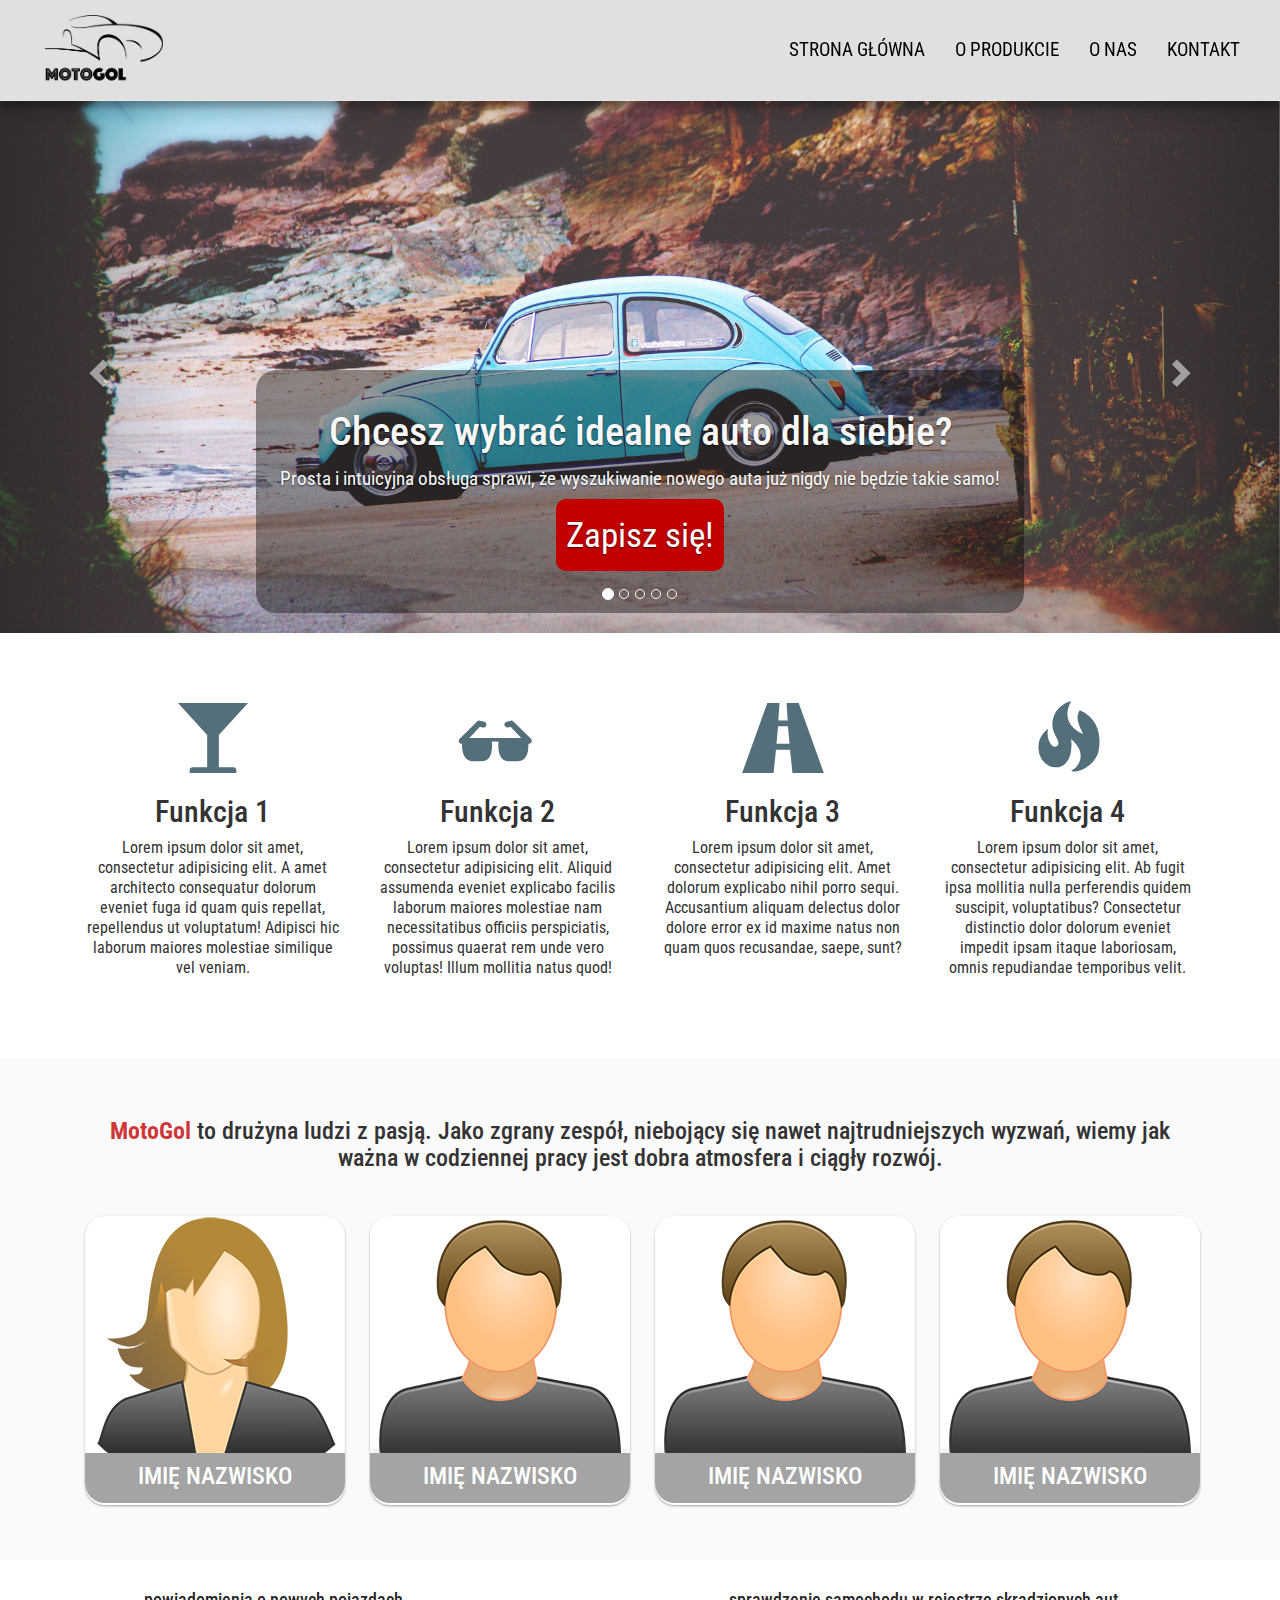
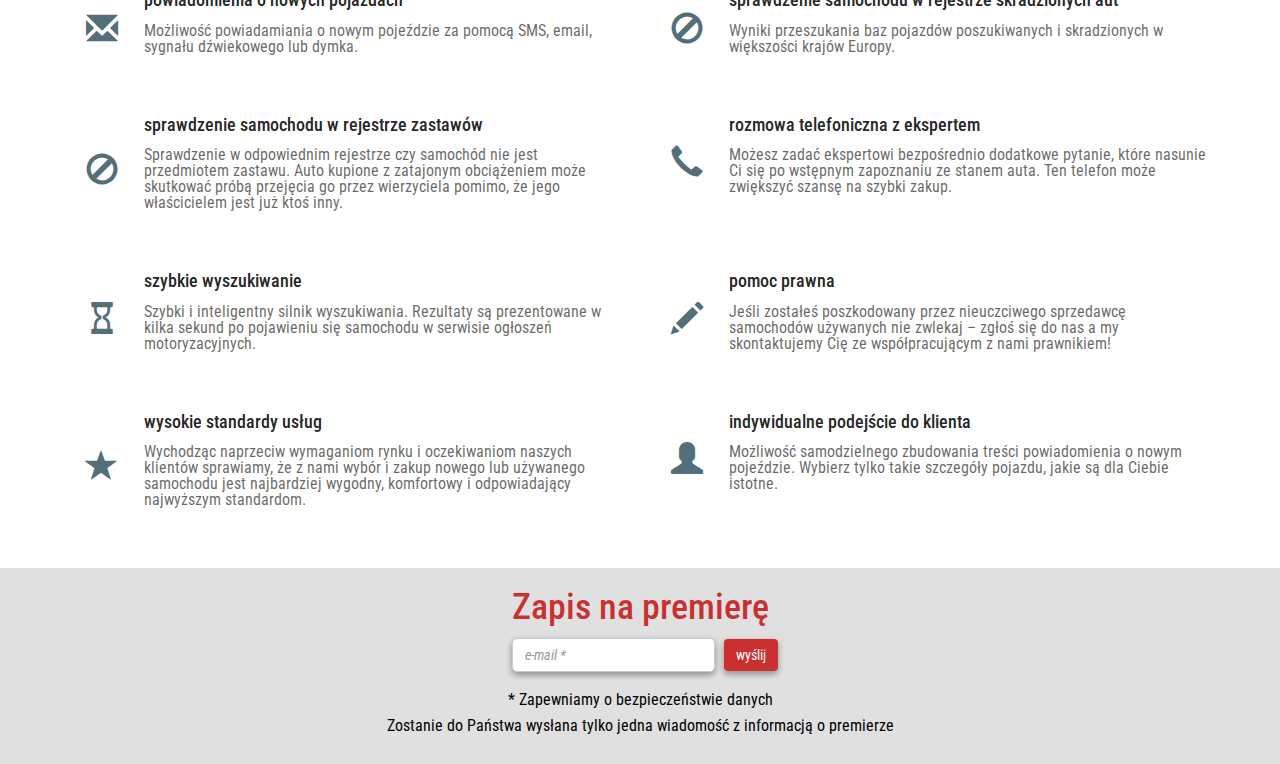
<file: index.html>
<!DOCTYPE html>
<html lang="en">

<head>
    <meta charset="UTF-8">
    <title>FF MotoGol</title>
    <link rel="stylesheet" href="css/bootstrap.min.css">
    <link rel="stylesheet" href="css/main.css">
    <link href="https://fonts.googleapis.com/css?family=Roboto+Condensed" rel="stylesheet">
    <meta name="viewport" content="width=device-width, initial-scale=1.0">
</head>

<body data-spy="scroll" data-target=".navbar-default">
<div id="home"></div>
<header>

    <!-- NAVIGACJA -->

    <nav class="nav navbar navbar-default navbar-fixed-top floor-3">
        <div class="container-fluid">
            <!-- Brand and toggle get grouped for better mobile display -->
            <div class="navbar-header">
                <button type="button" class="navbar-toggle collapsed" data-toggle="collapse"
                        data-target="#bs-example-navbar-collapse-1" aria-expanded="false">
                    <span class="sr-only">Toggle navigation</span>
                    <span class="icon-bar"></span>
                    <span class="icon-bar"></span>
                    <span class="icon-bar"></span>
                </button>
                <a class="navbar-brand" href="#home"><img src="images/motogol_logo (2).png" class="logo img-responsive">
                </a>
            </div>

            <!-- Collect the nav links, forms, and other content for toggling -->
            <div class="collapse navbar-collapse" id="bs-example-navbar-collapse-1">
                <ul class="nav navbar-nav navbar-right">
                    <li><a href="#home">strona główna</a></li>
                    <li><a href="#product">o produkcie</a></li>
                    <li><a href="#about_us">o nas</a></li>
                    <li><a href="#contact">kontakt</a></li>
                </ul>
            </div><!-- /.navbar-collapse -->
        </div><!-- /.container-fluid -->
    </nav>

    <!-- KONIEC NAWIGACJI -->
</header>
<div class="main_div">

    <!-- SLIDER -->

    <div id="slider" class="carousel slide" data-ride="carousel">
        <ol class="carousel-indicators">
            <li data-target="#slider" data-slide-to="0" class="active"></li>
            <li data-target="#slider" data-slide-to="1"></li>
            <li data-target="#slider" data-slide-to="2"></li>
            <li data-target="#slider" data-slide-to="3"></li>
            <li data-target="#slider" data-slide-to="4"></li>
        </ol>
        <!-- Wrapper for slides -->
        <div class="carousel-inner" role="listbox">
            <div class="item active">
                <img src="images/1.jpg" alt="zdjęcie 1">
                <div class="carousel-caption">
                    <h1>Chcesz wybrać idealne auto dla siebie?</h1>
                    <p class="hidden-xs">Prosta i intuicyjna obsługa sprawi, że wyszukiwanie nowego auta już nigdy nie
                        będzie takie samo!</p>
                    <a href="#sign_in">Zapisz się!</a>
                </div>
            </div>
            <div class="item">
                <img src="images/2.jpg" alt="zdjęcie 2">
                <div class="carousel-caption">
                    <h1>Masz dość różnych wyszukiwarek ogłoszeń?</h1>
                    <p class="hidden-xs">Dzięki ogromnej bazie danych wyszukasz idealny pojazd we wszystkich krajach
                        Europy!</p>
                    <a href="#sign_in">Zapisz się!</a>
                </div>
            </div>
            <div class="item">
                <img src="images/3.jpg" alt="zdjęcie 3">
                <div class="carousel-caption">
                    <h1>Używane auto z gwarancją?</h1>
                    <p class="hidden-xs">Nasza wyszukiwarka umożliwia zakup używanych aut nawet z roczną gwarancją!</p>
                    <a href="#sign_in">Zapisz się!</a>
                </div>
            </div>
            <div class="item">
                <img src="images/4.jpg" alt="zdjęcie 4">
                <div class="carousel-caption">
                    <h1>Promowane ogłoszenia</h1>
                    <p class="hidden-xs">Najlepsze ogłoszenia zawsze rzucą Ci się w oczy!</p>
                    <a href="#sign_in">Zapisz się!</a>
                </div>
            </div>
            <div class="item">
                <img src="images/5.jpg" alt="zdjęcie 5">
                <div class="carousel-caption">
                    <h1>Samochód na każdą kieszeń</h1>
                    <p class="hidden-xs">Dzięki opcjom sortowania, znajdziesz taki samochód jak potrzebujesz!</p>
                    <a href="#sign_in">Zapisz się!</a>
                </div>
            </div>
        </div>
        <a class="left carousel-control" href="#slider" role="button" data-slide="prev">
            <span class="glyphicon glyphicon-chevron-left" aria-hidden="true"></span>
            <span class="sr-only">Previous</span>
        </a>
        <a class="right carousel-control" href="#slider" role="button" data-slide="next">
            <span class="glyphicon glyphicon-chevron-right" aria-hidden="true"></span>
            <span class="sr-only">Next</span>
        </a>
    </div>

    <!-- KONIEC SLIDERA -->

    <!-- GŁÓWNE FUNKCJONALNOŚCI -->

    <div class="container-fluid" id="product">
        <div class="container">
            <div class="col-md-3 product-feature">
                <span class="glyphicon glyphicon-glass"></span>
                <h2>Funkcja 1</h2>
                <p>Lorem ipsum dolor sit amet, consectetur adipisicing elit. A amet architecto consequatur dolorum
                    eveniet fuga id quam quis repellat, repellendus ut voluptatum! Adipisci hic laborum maiores
                    molestiae similique vel veniam.</p>
            </div>
            <div class="col-md-3 product-feature">
                <span class="glyphicon glyphicon-sunglasses"></span>
                <h2>Funkcja 2</h2>
                <p>Lorem ipsum dolor sit amet, consectetur adipisicing elit. Aliquid assumenda eveniet explicabo facilis
                    laborum maiores molestiae nam necessitatibus officiis perspiciatis, possimus quaerat rem unde vero
                    voluptas! Illum mollitia natus quod!</p>
            </div>
            <div class="col-md-3 product-feature">
                <span class="glyphicon glyphicon-road"></span>
                <h2>Funkcja 3</h2>
                <p>Lorem ipsum dolor sit amet, consectetur adipisicing elit. Amet dolorum explicabo nihil porro sequi.
                    Accusantium aliquam delectus dolor dolore error ex id maxime natus non quam quos recusandae, saepe,
                    sunt?</p>
            </div>
            <div class="col-md-3 product-feature">
                <span class="glyphicon glyphicon-fire"></span>
                <h2>Funkcja 4</h2>
                <p>Lorem ipsum dolor sit amet, consectetur adipisicing elit. Ab fugit ipsa mollitia nulla perferendis
                    quidem suscipit, voluptatibus? Consectetur distinctio dolor dolorum eveniet impedit ipsam itaque
                    laboriosam, omnis repudiandae temporibus velit.</p>
            </div>
        </div>
    </div>

    <!-- KONIEC GŁÓWNYCH FUNKCJONALNOŚCI -->

    <!-- O NAS - ZESPÓŁ -->
    <div class="container-fluid" id="about_us">
        <div class="container about_us-text">
            <h3><strong>MotoGol</strong> to drużyna ludzi z pasją. Jako zgrany zespół, niebojący się nawet
                najtrudniejszych wyzwań, wiemy jak ważna w codziennej pracy jest dobra atmosfera i ciągły rozwój.</h3>
        </div>
        <div class="container team">
            <div class="col-lg-3 col-md-6 col-sm-6 team-main">
                <div class="team-member floor-1">
                    <div class="team-member-image first">
                        <img src="images/user_f.png" alt="" class="img-thumbnail ">
                    </div>
                    <div class="team-member-info">
                        <h3>IMIĘ NAZWISKO</h3>
                    </div>
                </div>
            </div>
            <div class="col-lg-3 col-md-6 col-sm-6 team-main">
                <div class="team-member floor-1">
                    <div class="team-member-image">
                        <img src="images/user_m.png" alt="" class="img-thumbnail ">
                    </div>
                    <div class="team-member-info">
                        <h3>IMIĘ NAZWISKO</h3>
                    </div>
                </div>
            </div>
            <div class="col-lg-3 col-md-6 col-sm-6 team-main">
                <div class="team-member floor-1">
                    <div class="team-member-image">
                        <img src="images/user_m.png" alt="" class="img-thumbnail ">
                    </div>
                    <div class="team-member-info">
                        <h3>IMIĘ NAZWISKO</h3>
                    </div>
                </div>
            </div>
            <div class="col-lg-3 col-md-6 col-sm-6 team-main">
                <div class="team-member floor-1">
                    <div class="team-member-image">
                        <img src="images/user_m.png" alt="" class="img-thumbnail ">
                    </div>
                    <div class="team-member-info">
                        <h3>IMIĘ NAZWISKO</h3>
                    </div>
                </div>
            </div>
        </div>
    </div>

    <!-- KONIEC O NAS -->

    <!-- DODATKOWE FUNKCJONALNOŚCI -->

    <div class="container-fluid features" id="features">
        <div class="container">
            <div class="row">
                <div class="col-md-6">
                    <div class="media">
                        <div class="media-left media-middle">
                            <span class="glyphicon glyphicon-envelope media-object"></span>
                        </div>
                        <div class="media-body">
                            <h4 class="media-heading">POWIADOMIENIA O NOWYCH POJAZDACH</h4>
                            <p>Możliwość powiadamiania o nowym pojeździe za pomocą SMS, email, sygnału dźwiekowego lub
                                dymka.</p>
                        </div>
                    </div>
                </div>
                <div class="col-md-6">
                    <div class="media">
                        <div class="media-left media-middle">
                            <span class="glyphicon glyphicon-ban-circle media-object"></span>
                        </div>
                        <div class="media-body">
                            <h4 class="media-heading">SPRAWDZENIE SAMOCHODU W REJESTRZE SKRADZIONYCH AUT</h4>
                            <p>Wyniki przeszukania baz pojazdów poszukiwanych i skradzionych w większości krajów
                                Europy.</p>
                        </div>
                    </div>
                </div>
            </div>
            <div class="row">
                <div class="col-md-6">
                    <div class="media">
                        <div class="media-left media-middle">
                            <span class="glyphicon glyphicon-ban-circle media-object"></span>
                        </div>
                        <div class="media-body">
                            <h4 class="media-heading">SPRAWDZENIE SAMOCHODU W REJESTRZE ZASTAWÓW</h4>
                            <p>Sprawdzenie w odpowiednim rejestrze czy samochód nie jest przedmiotem zastawu. Auto
                                kupione z zatajonym obciążeniem może skutkować próbą przejęcia go przez wierzyciela
                                pomimo, że jego właścicielem jest już ktoś inny.</p>
                        </div>
                    </div>
                </div>
                <div class="col-md-6">
                    <div class="media">
                        <div class="media-left media-middle">
                            <span class="glyphicon glyphicon-earphone media-object"></span>
                        </div>
                        <div class="media-body">
                            <h4 class="media-heading">ROZMOWA TELEFONICZNA Z EKSPERTEM</h4>
                            <p>Możesz zadać ekspertowi bezpośrednio dodatkowe pytanie, które nasunie Ci się po wstępnym
                                zapoznaniu ze stanem auta. Ten telefon może zwiększyć szansę na szybki zakup.</p>
                        </div>
                    </div>
                </div>
            </div>
            <div class="row">
                <div class="col-md-6">
                    <div class="media">
                        <div class="media-left media-middle">
                            <span class="glyphicon glyphicon-hourglass media-object"></span>
                        </div>
                        <div class="media-body">
                            <h4 class="media-heading">SZYBKIE WYSZUKIWANIE</h4>
                            <p>Szybki i inteligentny silnik wyszukiwania. Rezultaty są prezentowane w kilka sekund po
                                pojawieniu się samochodu w serwisie ogłoszeń motoryzacyjnych.</p>
                        </div>
                    </div>
                </div>
                <div class="col-md-6">
                    <div class="media">
                        <div class="media-left media-middle">
                            <span class="glyphicon glyphicon-pencil media-object"></span>
                        </div>
                        <div class="media-body">
                            <h4 class="media-heading">POMOC PRAWNA</h4>
                            <p>Jeśli zostałeś poszkodowany przez nieuczciwego sprzedawcę samochodów używanych nie
                                zwlekaj – zgłoś się do nas a my skontaktujemy Cię ze współpracującym z nami
                                prawnikiem!</p>
                        </div>
                    </div>
                </div>
            </div>
            <div class="row">
                <div class="col-md-6">
                    <div class="media">
                        <div class="media-left media-middle">
                            <span class="glyphicon glyphicon-star media-object"></span>
                        </div>
                        <div class="media-body">
                            <h4 class="media-heading">WYSOKIE STANDARDY USŁUG</h4>
                            <p>Wychodząc naprzeciw wymaganiom rynku i oczekiwaniom naszych klientów sprawiamy, że z nami
                                wybór i zakup nowego lub używanego samochodu jest najbardziej wygodny, komfortowy i
                                odpowiadający najwyższym standardom.</p>
                        </div>
                    </div>
                </div>
                <div class="col-md-6">
                    <div class="media">
                        <div class="media-left media-middle">
                            <span class="glyphicon glyphicon-user media-object"></span>
                        </div>
                        <div class="media-body">
                            <h4 class="media-heading">INDYWIDUALNE PODEJŚCIE DO KLIENTA</h4>
                            <p>Możliwość samodzielnego zbudowania treści powiadomienia o nowym pojeździe. Wybierz tylko
                                takie szczegóły pojazdu, jakie są dla Ciebie istotne.</p>
                        </div>
                    </div>
                </div>
            </div>
        </div>
    </div>

    <!-- KONIEC DODATKOWYCH FUNKCJONALNOŚCI -->

    <div id="contact">

    </div>

    <!--     SIGN IN FORM      -->
    <div class="sign_in_form container">
        <div id="sign_in">
            <h1>
                Zapis na premierę
            </h1>
            <form action="https://formspree.io/your@email.com" class="form-inline" method="POST">
                <div class="form-group">
                    <label for="exampleInputEmail1"></label>
                    <input type="email" class="form-control floor-2" id="exampleInputEmail1" placeholder="e-mail *"
                           required>
                    <input type="submit" class="btn btn-default floor-2" value="wyślij"><br/>
                    <p>* Zapewniamy o bezpieczeństwie danych</p>
                    <p>Zostanie do Państwa wysłana tylko jedna wiadomość z informacją o premierze</p>
                </div>
            </form>
        </div>
    </div>
</div>

<footer>

</footer>

<!-- SKRYPTY -->
<script src="js/jquery.min.js"></script>
<script src="js/bootstrap.min.js"></script>
<script>$('body').scrollspy({target: '.navbar-default'})</script>
</body>
</html>
</file>
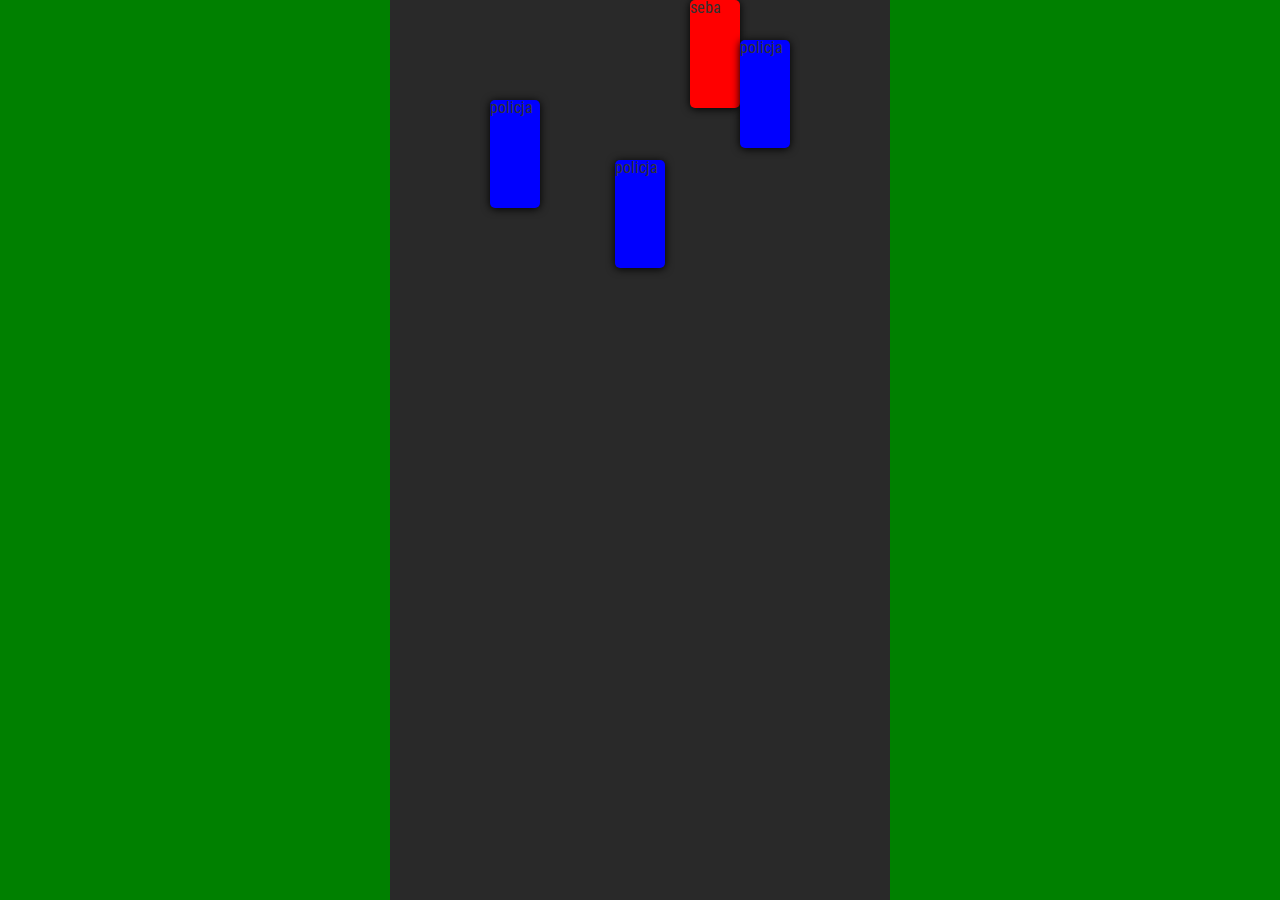
<file: game.html>
<!DOCTYPE html>
<html lang="en">
<head>
	<meta charset="UTF-8">
	<title>FF MotoGol GAME</title>
    <link rel="stylesheet" href="css/bootstrap.min.css">
    <link rel="stylesheet" href="css/main.css">
    <link href="https://fonts.googleapis.com/css?family=Roboto+Condensed" rel="stylesheet">
    <meta name="viewport" content="width=device-width, initial-scale=1.0">
    <link href="css/game.css" rel="stylesheet">
</head>
<body>
	<div class="container-fluid main-game">
        <div id="road-game" class="container road-game">
            <div id="player" class="car car-user">seba</div>
            <div class="car car1">policja</div>
            <div class="car car2">policja</div>
            <div class="car car3">policja</div>
        </div>
	</div>

	<!-- SKRYPTY -->
	<script src="js/jquery.min.js"></script>
	<script src="js/bootstrap.min.js"></script>
    <script src="js/game.js"></script>
</body>
</html>
</file>
<file: css/game.css>
.main-game {
    background-color: green;
    min-height: 100%;
    max-height: 100%;
}

.road-game {
    min-height: 100%;
    max-height: 100%;
    position: relative;
    height: 100vh;
    width: 40%;
    background-color: #292929;
    overflow: hidden;
}

.car {
    position: absolute;
    height: 12%;
    width: 10%;
    border-radius: 5px;
    box-shadow: 0px 1px 8px 0px black;
    background-color: red;
}

.car-user {
    bottom: 8%;
    left: 60%;
    top: 0;
    background-color: FF0000;
}

.car1 {
    background-color: blue;
    /*top: -100px; BEFORE EFFECTS*/
    left: 70%;
    top: 40px;
}

.car2 {
    background-color: blue;
    /*top: -200px; BEFORE EFFECTS*/
    left: 20%;
    top: 100px;
}

.car3 {
    background-color: blue;
    /*top: -350px; BEFORE EFFECTS*/
    left: 45%;
    top: 160px;
}

@media screen and (max-width: 992px) {
    .road-game {
        width: 90%;
    }
}
</file>
<file: css/main.css>
/*

							MAIN CSS

CSS - RESET

v2.0 | 20110126
   License: none (public domain)

*/

html, body, div, span, applet, object, iframe,
h1, h2, h3, h4, h5, h6, p, blockquote, pre,
a, abbr, acronym, address, big, cite, code,
del, dfn, em, img, ins, kbd, q, s, samp,
small, strike, strong, sub, sup, tt, var,
b, u, i, center,
dl, dt, dd, ol, ul, li,
fieldset, form, label, legend,
table, caption, tbody, tfoot, thead, tr, th, td,
article, aside, canvas, details, embed,
figure, figcaption, footer, header, hgroup,
menu, nav, output, ruby, section, summary,
time, mark, audio, video {
	/*margin: 0;
	padding: 0;
	border: 0;
	font-size: 100%;
	font: inherit;
	vertical-align: baseline;*/
    border: 0;
    padding: 0;
}
/* HTML5 display-role reset for older browsers */
article, aside, details, figcaption, figure,
footer, header, hgroup, menu, nav, section {
    display: block;
}
body {
    line-height: 1;
}
ol, ul {
    list-style: none;
}
blockquote, q {
    quotes: none;
}
blockquote:before, blockquote:after,
q:before, q:after {
    content: '';
    content: none;
}
table {
    border-collapse: collapse;
    border-spacing: 0;
}

/*
-----------===  END OF CSS-RESET  ===-----------------
*/

html, body {
    height: 100%;
    font-size: 16px;
    font-family: 'Roboto Condensed', sans-serif;
    position: relative; /*required by scrollspy */
}
/* CSS-NAVIGATION */

.navbar {
    padding-right: 15px;
    background-color: #e0e0e0;
}

.navbar-default .navbar-nav>li>a {
    color: black;
}

.navbar-default .navbar-nav>.active>a,
.navbar-default .navbar-nav>.active>a:focus,
.navbar-default .navbar-nav>.active>a:hover {
    color: #d34444;
    background-color: transparent;
}

.navbar-brand {
    height: auto;
}
.logo {
    height: 70px;
    padding-left: 30px;
}
.navbar-toggle {
    margin-top: 33px;
    margin-right: 10px;
}

.navbar-default .navbar-toggle{
    border-color: #494949;
}

.navbar-default .navbar-toggle .icon-bar {
    background-color: #494949;
}

.navbar-nav {
    padding-top: 25px;
    text-transform: uppercase;
    font-size: 1.2em;
    padding-right: 10px;
 }

/* END OF CSS-NAVIGATION */

/* SLIDER */


.carousel-caption {
    color: #f8f8f8;
    background: rgba(0, 0, 0, 0.4);
    border-radius: 20px;
    border-color: rgba(0, 0, 0, 0.4);
    border-style: solid;
    padding-bottom: 60px;
}

.item {
    background-image: linear-gradient(top ,black 0, red 100%);
}

.carousel-caption h1 {
    font-size: 2.5rem;
    margin-bottom: 15px;
}

.carousel-caption p {
    font-size: 1.2rem;
    margin-bottom: 30px;
}

.carousel-caption a {
    font-size: 2.2rem;
    color: rgba(255,255,255,1);
    text-decoration: none;
    background: #c30000;
    padding: 15px 10px 15px 10px;
    width: 30%;
    margin: 0 auto;
    border-radius: 10px;
    border-color: rgba(48,51,60,0.9);
    border-style: solid;
}

.carousel-caption a:hover {
    text-decoration: none;
    font-weight: 700;
}

.carousel {
    margin-top: 100px;
}

.glyphicon-chevron-left,
.glyphicon-chevron-right {
    color: white;
}

/* END OF SLIDER */

/* ABOUT */

#about_us {
    background-color: #fafafa;
  }

.about_us-text {
    margin-top: 40px;
    margin-bottom: 10px;
    padding-left: 30px;
    padding-right: 30px;
}

.about_us-text h3 {
  text-align: center;
}

.about_us-text h3 strong {
    color: rgba(195, 0, 0, 0.79);
}

.team {
  margin-bottom: 30px;
  text-align: -webkit-center;
}

.team-main {
    margin-bottom: 25px;
    margin-top: 25px;
    min-height: 250px;
    max-width: 400px;
}

.team-member {
    min-height: 289px;
    min-width: 260px;
    max-width: 260px;
    background: white;
    border-radius: 20px;
}

.team-member-image {
    margin: 0px;
    height: 237px;
}

.team-member-image.first {
    opacity: 0.8;
}

.team-member-image img {
    border-left-width: 0px;
    border-top-width: 0px;
    border-right-width: 0px;
    border-bottom-width: 0px;
    padding-bottom: 0px;
    padding-top: 0px;
    padding-right: 0px;
    padding-left: 0px;
    border-top-left-radius: 20px;
    border-top-right-radius: 20px;
}

.team-member-info {
    background: #a4a4a4;
    position: relative;
    height: 50px;
    width: 100%;
    border-bottom-left-radius: 20px;
    border-bottom-right-radius: 20px;
}

.team-member-info h3 {
    color: white;
    margin-top: 0px;
    margin-bottom: 0px;
    padding-top: 10px;
    padding-bottom: 10px;
}

/* END OF ABOUT */

/* PRODUCT */

#product {
    padding-top: 20px;
    padding-bottom: 20px;
    text-align: center;
}

.product-feature {
    margin-top: 50px;
    margin-bottom: 50px;
}

.product-feature p {
    line-height: 20px;
}

.product-feature span {
    font-size: 70px;
}

.product-feature .glyphicon {
    color: #546E7A;
}

/* END OF PRODUCT */

/* FEATURES */

#features {
    padding-top: 30px;
}

.media {
    margin-bottom: 50px;
}

.features h4 {
    text-transform: lowercase;
    color: rgba(0, 0, 0, 0.87);
    margin-bottom: 0.8rem;
}

.features {
    color: rgba(0, 0, 0, 0.6);
}

.features .glyphicon {
    font-size: 2rem;
    padding: 1rem;
    color: #546E7A;
}

.media span {
    font-size: 50px;
}

/* END OF FEATURES  */


/*******************************************/
/*              SIGN IN FORM               */
/*******************************************/
.sign_in_form {
    text-align: center;
    background: #e0e0e0;
    height: 100%;
    width:100%;
}

.form-control {
    /*width: 70%;*/
    border-radius: 5px;
    font-style: italic;
    margin:0 5px auto;

}
.form-group p {
    color: black;
}

.sign_in_form h1 {
    color: rgba(195, 0, 0, 0.79);
}
.form-group p:first-of-type {
    padding-top: 20px;
}
.form-group p:last-of-type {
    padding-bottom: 20px;
}
.form-group input:last-of-type {
    background-color: rgba(195, 0, 0, 0.79);
    color: white;
    border: rgba(195, 0, 0, 0.79);
}

/* FOR MOBILE */


@media (max-width: 800px) {
    .carousel-caption h1 {
        font-size: 2rem;
    }

    .carousel-caption p {
        font-size: 1rem;
    }

    .carousel-caption a {
        font-size: 1.7rem;
        padding: 10px 15px 10px 5px;
    }
}

@media (min-width: 992px) and (max-width: 1199px) {
    .team {
        width: 750px;
    }
  }
/* FOR WHOLE PAGE */
.floor-1 {
    box-shadow: 0 1px 3px rgba(0,0,0,0.12), 0 1px 2px rgba(0,0,0,0.24);
}

.floor-2 {
    box-shadow: 0 3px 6px rgba(0,0,0,0.16), 0 3px 6px rgba(0,0,0,0.23);
}

.floor-3 {
    box-shadow: 0 10px 20px rgba(0,0,0,0.19), 0 6px 6px rgba(0,0,0,0.23);
}

.floor-4 {
    box-shadow: 0 14px 28px rgba(0,0,0,0.25), 0 10px 10px rgba(0,0,0,0.22);
}

.floor-5 {
    box-shadow: 0 19px 38px rgba(0,0,0,0.30), 0 15px 12px rgba(0,0,0,0.22);
}
</file>
